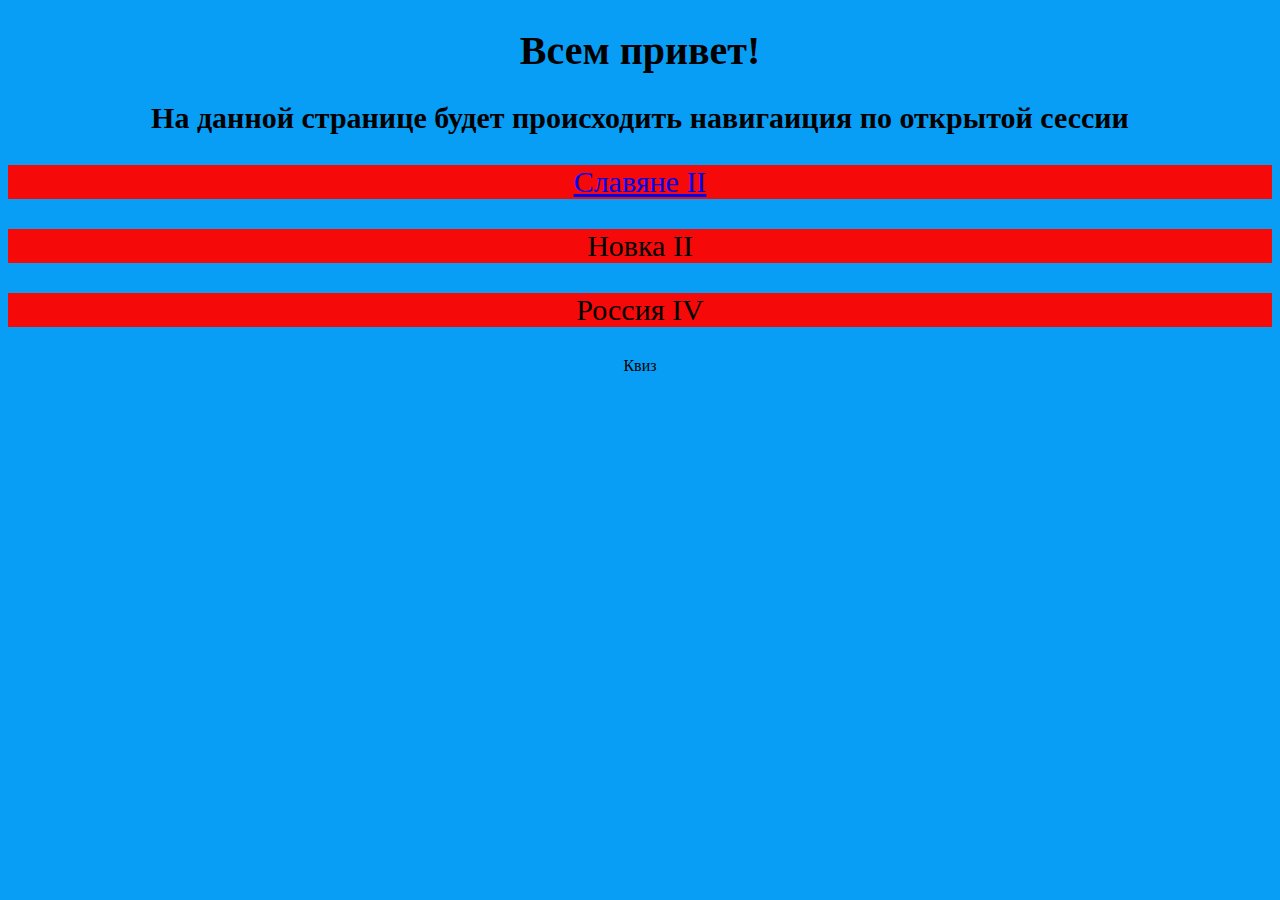
<file: index.html>
<!DOCTYPE html>
<head>
    <meta charset="utf-8">
    <title>Инициатива открытой сессии</title>
    <link rel="stylesheet" type="text/css" href="styles.css">
</head>
<body>
    <h1 align="center" style="font-size: 40px">Всем привет!</h1>
    <h2 align="center" style="font-size: 30px">На данной странице будет происходить навигаиция 
    по открытой сессии</h2>
    <div align="center" >
        <p class="exam"><a href="slaves/slaves.html">Славяне II</a></p>
        <p class="exam">Новка II</p>
        <p class='exam'>Россия IV</p>
        <p class='quiz'>Квиз</p>
    </div>
</body>
</file>
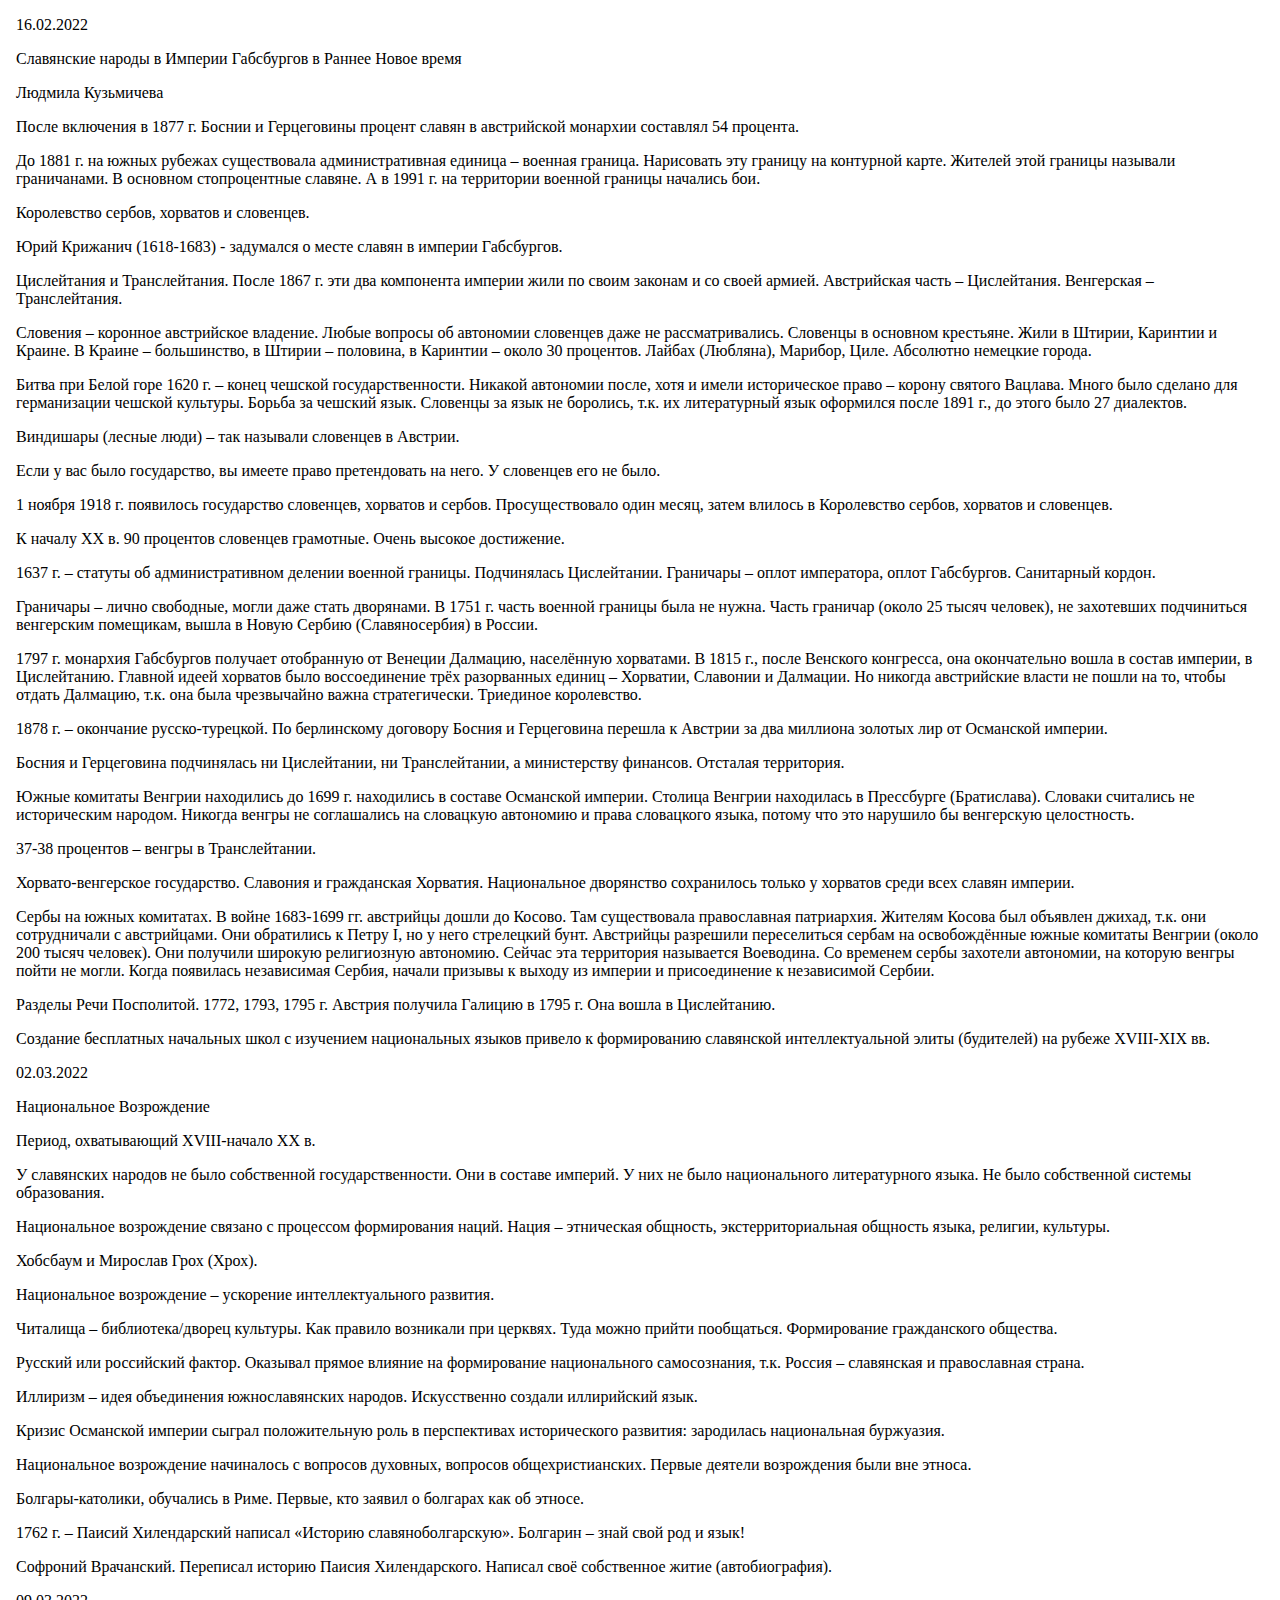
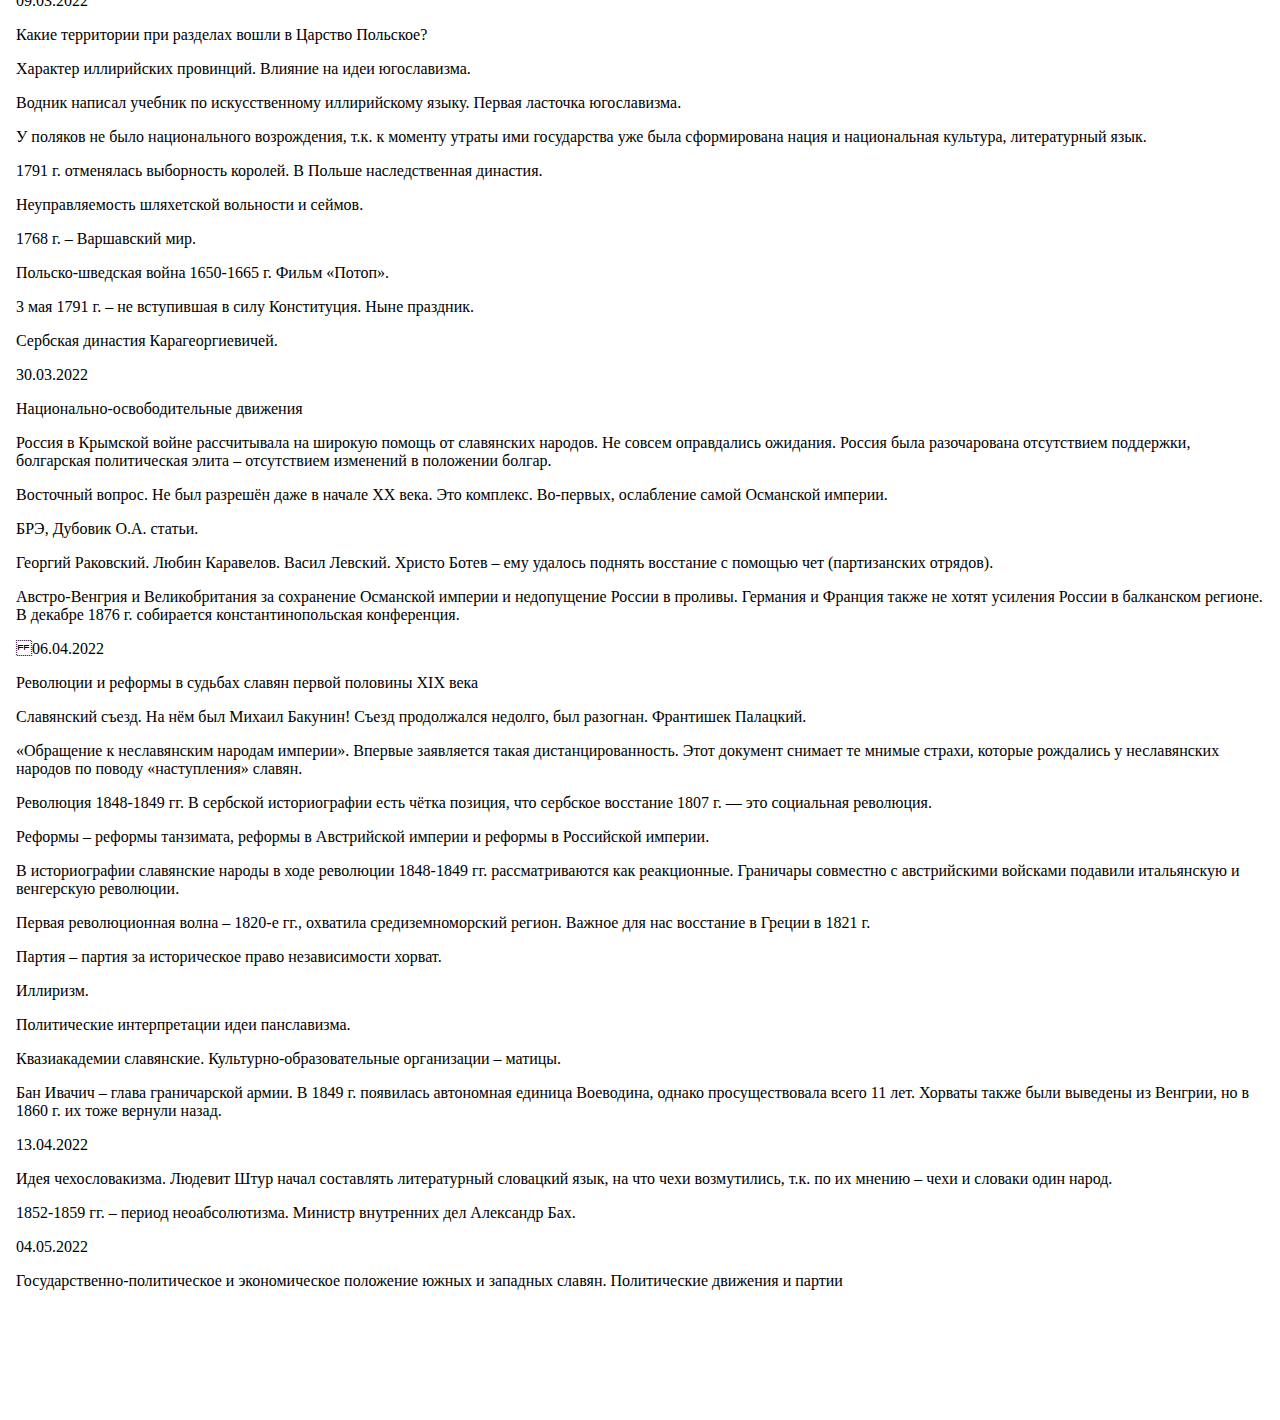
<file: slaves/conspect_1.html>
<!DOCTYPE html>
<head>
    <meta charset="utf-8">
    <title>Конспект Семена Протодьяконова</title>
    <style>
        object{
            height: 3000px;
            width: 100%;
        }
    </style>
    
</head>
<body>
    <div>
    <object data="slavyane.html" type="text/html"
     style="title="Конспект Семена Протодьяконова"></object>
     </div>
</body>
</file>
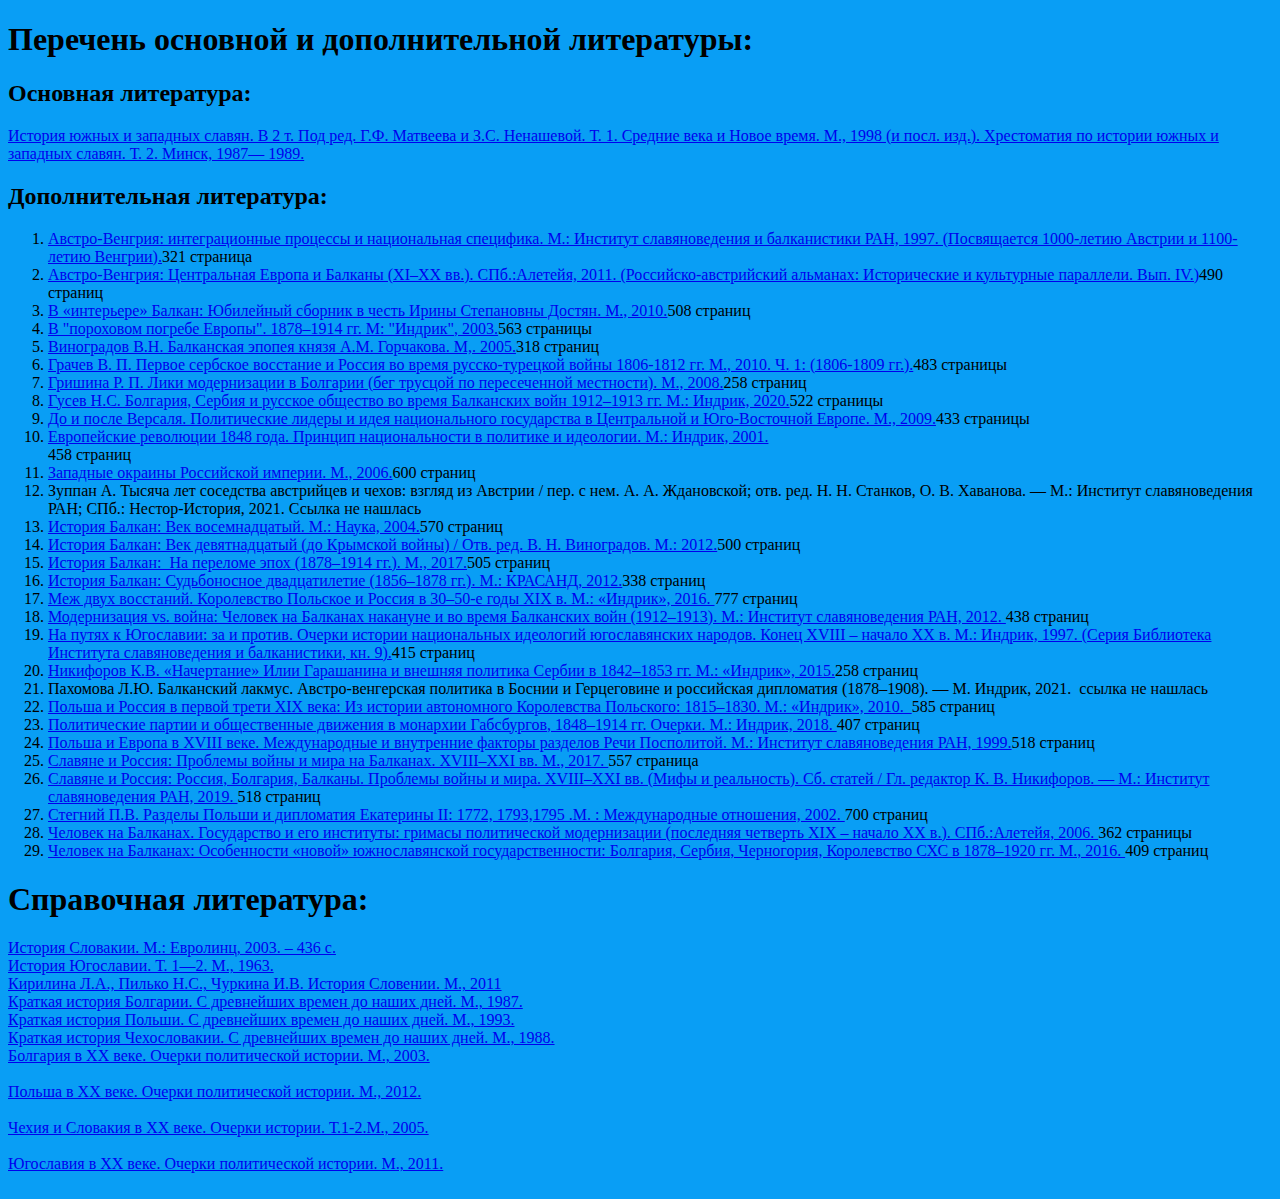
<file: slaves/literature.html>
<!DOCTYPE html>
<head>
    <meta charset="utf-8">
    <title>Литература по славянам</title>
    <link rel="stylesheet" type="text/css" href="../styles.css">
</head>
<body>
<h1>Перечень основной и дополнительной литературы:</h1>
<h2>Основная литература:</h2>
<div>
<p><a target="_blank" href="https://vk.com/wall-18494392_30596">История южных и западных славян. В 2 т. Под ред. Г.Ф. Матвеева и З.С. Ненашевой. Т. 1. Средние века и Новое время. М., 1998 (и посл. изд.). 
Хрестоматия по истории южных и западных славян. Т. 2. Минск, 1987— 1989.</a></p>
</div>
<h2>Дополнительная литература:</h2>
<ol>
<li><a href="http://www.inslav.ru/images/stories/pdf/1997_Avstro-Vengrija.pdf" target="_blank">Австро-Венгрия: интеграционные процессы и национальная специфика. М.: Институт славяноведения и балканистики РАН, 1997. (Посвящается 1000-летию Австрии и 1100-летию Венгрии).</a>321 страница</li>
<li><a href="https://inslav.ru/sites/default/files/editions/2011_avstro-vengrija_centraljnaja_evropa_i_balkany.pdf" target="_blank">Австро-Венгрия: Центральная Европа и Балканы (XI–XX вв.). СПб.:Алетейя, 2011. (Российско-австрийский альманах: Исторические и культурные параллели. Вып. IV.)</a>490 страниц</li>
<li><a href="https://inslav.ru/images/stories/pdf/2010_V_interjere_Balkan.pdf" target="_blank">В «интерьере» Балкан: Юбилейный сборник в честь Ирины Степановны Достян. М., 2010.</a>508 страниц</li>
<li><a href="http://www.inslav.ru/images/stories/pdf/2003_V_poroxovom_pogrebe_Evropy.pdf" target="_blank">В "пороховом погребе Европы". 1878–1914 гг. М: "Индрик", 2003.</a>563 страницы</li>
<li><a href="https://inslav.ru/images/stories/pdf/2005_Vinogradov.pdf" target="_blank">Виноградов В.Н. Балканская эпопея князя А.М. Горчакова. М,. 2005.</a>318 страниц</li>
<li><a href="https://inslav.ru/images/stories/pdf/2010_Grachev.pdf" target="_blank">Грачев В. П. Первое сербское восстание и Россия во время русско-турецкой войны 1806-1812 гг. М., 2010. Ч. 1: (1806-1809 гг.).</a>483 страницы</li>
<li><a href="http://www.inslav.ru/images/stories/pdf/2008_Grishina_Liki_modernizacii_v_Bolgarii.pdf" target="_blank">Гришина Р. П. Лики модернизации в Болгарии (бег трусцой по пересеченной местности). М., 2008.</a>258 страниц</li>
<li><a href="https://vk.com/doc363518956_635493490?hash=D5ydvTI7EzC7lrNzZD45lmTrMpNLxOnLOtZbac2IFcT&dl=P23NoIE7DEdLmnvuFjGJlj1l0hHiScBYrUdi5IYRGho" target="_blank">Гусев Н.С. Болгария, Сербия и русское общество во время Балканских войн 1912–1913 гг. М.: Индрик, 2020.</a>522 страницы</li>
<li><a href="http://www.inslav.ru/images/stories/pdf/2009_Do_i_posle_Versal'a.pdf" target="_blank">До и после Версаля. Политические лидеры и идея национального государства в Центральной и Юго-Восточной Европе. М., 2009.</a>433 страницы</li>
<li><a href="http://www.inslav.ru/images/stories/pdf/2001_Evropejskie_revolucii_1848.pdf" target="_blank">Европейские революции 1848 года. Принцип национальности в политике и идеологии. М.: Индрик, 2001. </a></li>458 страниц
<li><a href="https://vk.com/doc225306680_515538696?hash=h3Jy7Z8xwia69kYOsAonX2s27vuLRTVJqaZHSSxSwZk&dl=kfJ4vZu5VOg2Scqmssw4wUNlblRXp2XUTbzopMUFHJs" target="_blank">Западные окраины Российской империи. М., 2006.</a>600 страниц</li>
<li>Зуппан А. Тысяча лет соседства австрийцев и чехов: взгляд из Австрии / пер. с нем. А. А. Ждановской; отв. ред. Н. Н. Станков, О. В. Хаванова. — М.: Институт славяноведения РАН; СПб.: Нестор-История, 2021.  Ссылка не нашлась</li>
<li><a href="http://www.inslav.ru/images/stories/pdf/2004_Istorija_Balkan_XVIII.pdf" target="_blank">История Балкан: Век восемнадцатый. М.: Наука, 2004.</a>570 страниц</li>
<li><a href="https://inslav.ru/sites/default/files/editions/2012_istorija_balkan_vek_xix.pdf" target="_blank">История Балкан: Век девятнадцатый (до Крымской войны) / Отв. ред. В. Н. Виноградов. М.: 2012.</a>500 страниц</li>
<li><a href="https://inslav.ru/sites/default/files/editions/2017_istorija_balkan_na_perelome_epox.pdf" target="_blank">История Балкан:  На переломе эпох (1878–1914 гг.). М., 2017.</a>505 страниц</li>
<li><a href="http://www.inslav.ru/images/stories/pdf/2012_Istorija_Balkan.pdf" target="_blank">История Балкан: Судьбоносное двадцатилетие (1856–1878 гг.). М.: КРАСАНД, 2012.</a>338 страниц</li>
<li><a href="https://docs.yandex.ru/docs/view?tm=1652510634&tld=ru&lang=ru&name=2016_falkovich.pdf&text=%D0%9C%D0%B5%D0%B6%20%D0%B4%D0%B2%D1%83%D1%85%20%D0%B2%D0%BE%D1%81%D1%81%D1%82%D0%B0%D0%BD%D0%B8%D0%B9.%20%D0%9A%D0%BE%D1%80%D0%BE%D0%BB%D0%B5%D0%B2%D1%81%D1%82%D0%B2%D0%BE%20%D0%9F%D0%BE%D0%BB%D1%8C%D1%81%D0%BA%D0%BE%D0%B5%20%D0%B8%20%D0%A0%D0%BE%D1%81%D1%81%D0%B8%D1%8F%20%D0%B2%2030%E2%80%9350-%D0%B5%20%D0%B3%D0%BE%D0%B4%D1%8B%20XIX%20%D0%B2.%20%D0%9C.%3A%20%C2%AB%D0%98%D0%BD%D0%B4%D1%80%D0%B8%D0%BA%C2%BB%2C%202016.&url=https%3A%2F%2Finslav.ru%2Fsites%2Fdefault%2Ffiles%2Feditions%2F2016_falkovich.pdf&lr=213&mime=pdf&l10n=ru&sign=d458bef21ddce05042f5cfa9306331a0&keyno=0&nosw=1&serpParams=tm%3D1652510634%26tld%3Dru%26lang%3Dru%26name%3D2016_falkovich.pdf%26text%3D%25D0%259C%25D0%25B5%25D0%25B6%2B%25D0%25B4%25D0%25B2%25D1%2583%25D1%2585%2B%25D0%25B2%25D0%25BE%25D1%2581%25D1%2581%25D1%2582%25D0%25B0%25D0%25BD%25D0%25B8%25D0%25B9.%2B%25D0%259A%25D0%25BE%25D1%2580%25D0%25BE%25D0%25BB%25D0%25B5%25D0%25B2%25D1%2581%25D1%2582%25D0%25B2%25D0%25BE%2B%25D0%259F%25D0%25BE%25D0%25BB%25D1%258C%25D1%2581%25D0%25BA%25D0%25BE%25D0%25B5%2B%25D0%25B8%2B%25D0%25A0%25D0%25BE%25D1%2581%25D1%2581%25D0%25B8%25D1%258F%2B%25D0%25B2%2B30%25E2%2580%259350-%25D0%25B5%2B%25D0%25B3%25D0%25BE%25D0%25B4%25D1%258B%2BXIX%2B%25D0%25B2.%2B%25D0%259C.%253A%2B%25C2%25AB%25D0%2598%25D0%25BD%25D0%25B4%25D1%2580%25D0%25B8%25D0%25BA%25C2%25BB%252C%2B2016.%26url%3Dhttps%253A%2F%2Finslav.ru%2Fsites%2Fdefault%2Ffiles%2Feditions%2F2016_falkovich.pdf%26lr%3D213%26mime%3Dpdf%26l10n%3Dru%26sign%3Dd458bef21ddce05042f5cfa9306331a0%26keyno%3D0%26nosw%3D1" target="_blank">Меж двух восстаний. Королевство Польское и Россия в 30–50-е годы XIX в. М.: «Индрик», 2016. </a>777 страниц</li>
<li><a href="https://inslav.ru/images/stories/pdf/2012_Modernizacija_vs_vojna.pdf" target="_blank">Модернизация vs. война: Человек на Балканах накануне и во время Балканских войн (1912–1913). М.: Институт славяноведения РАН, 2012. </a>438 страниц</li>
<li><a href="http://www.inslav.ru/images/stories/pdf/1997_Na_put'ax_k_Jugoslavii.pdf" target="_blank">На путях к Югославии: за и против. Очерки истории национальных идеологий югославянских народов. Конец XVIII – начало XX в. М.: Индрик, 1997. (Серия Библиотека Института славяноведения и балканистики, кн. 9).</a>415 страниц</li>
<li><a href="https://inslav.ru/sites/default/files/editions/2015_nikiforov.pdf" target="_blank">Никифоров К.В. «Начертание» Илии Гарашанина и внешняя политика Сербии в 1842–1853 гг. М.: «Индрик», 2015.</a>258 страниц</li>
<li>Пахомова Л.Ю. Балканский лакмус. Австро-венгерская политика в Боснии и Герцеговине и российская дипломатия (1878–1908). — М. Индрик, 2021.  ссылка не нашлась</li>
<li><a href="https://docs.yandex.ru/docs/view?tm=1652511153&tld=ru&lang=ru&name=2010_polsha_i_rossija.pdf&text=%D0%9F%D0%BE%D0%BB%D1%8C%D1%88%D0%B0%20%D0%B8%20%D0%A0%D0%BE%D1%81%D1%81%D0%B8%D1%8F%20%D0%B2%20%D0%BF%D0%B5%D1%80%D0%B2%D0%BE%D0%B9%20%D1%82%D1%80%D0%B5%D1%82%D0%B8%20XIX%20%D0%B2%D0%B5%D0%BA%D0%B0%3A%20%D0%98%D0%B7%20%D0%B8%D1%81%D1%82%D0%BE%D1%80%D0%B8%D0%B8%20%D0%B0%D0%B2%D1%82%D0%BE%D0%BD%D0%BE%D0%BC%D0%BD%D0%BE%D0%B3%D0%BE%20%D0%9A%D0%BE%D1%80%D0%BE%D0%BB%D0%B5%D0%B2%D1%81%D1%82%D0%B2%D0%B0%20%D0%9F%D0%BE%D0%BB%D1%8C%D1%81%D0%BA%D0%BE%D0%B3%D0%BE%3A%201815%E2%80%931830.%20%D0%9C.%3A%20%C2%AB%D0%98%D0%BD%D0%B4%D1%80%D0%B8%D0%BA%C2%BB%2C%202010.&url=https%3A%2F%2Finslav.ru%2Fsites%2Fdefault%2Ffiles%2Feditions%2F2010_polsha_i_rossija.pdf&lr=213&mime=pdf&l10n=ru&sign=cae06cde08997cd17fef0c65bfb87213&keyno=0&nosw=1&serpParams=tm%3D1652511153%26tld%3Dru%26lang%3Dru%26name%3D2010_polsha_i_rossija.pdf%26text%3D%25D0%259F%25D0%25BE%25D0%25BB%25D1%258C%25D1%2588%25D0%25B0%2B%25D0%25B8%2B%25D0%25A0%25D0%25BE%25D1%2581%25D1%2581%25D0%25B8%25D1%258F%2B%25D0%25B2%2B%25D0%25BF%25D0%25B5%25D1%2580%25D0%25B2%25D0%25BE%25D0%25B9%2B%25D1%2582%25D1%2580%25D0%25B5%25D1%2582%25D0%25B8%2BXIX%2B%25D0%25B2%25D0%25B5%25D0%25BA%25D0%25B0%253A%2B%25D0%2598%25D0%25B7%2B%25D0%25B8%25D1%2581%25D1%2582%25D0%25BE%25D1%2580%25D0%25B8%25D0%25B8%2B%25D0%25B0%25D0%25B2%25D1%2582%25D0%25BE%25D0%25BD%25D0%25BE%25D0%25BC%25D0%25BD%25D0%25BE%25D0%25B3%25D0%25BE%2B%25D0%259A%25D0%25BE%25D1%2580%25D0%25BE%25D0%25BB%25D0%25B5%25D0%25B2%25D1%2581%25D1%2582%25D0%25B2%25D0%25B0%2B%25D0%259F%25D0%25BE%25D0%25BB%25D1%258C%25D1%2581%25D0%25BA%25D0%25BE%25D0%25B3%25D0%25BE%253A%2B1815%25E2%2580%25931830.%2B%25D0%259C.%253A%2B%25C2%25AB%25D0%2598%25D0%25BD%25D0%25B4%25D1%2580%25D0%25B8%25D0%25BA%25C2%25BB%252C%2B2010.%26url%3Dhttps%253A%2F%2Finslav.ru%2Fsites%2Fdefault%2Ffiles%2Feditions%2F2010_polsha_i_rossija.pdf%26lr%3D213%26mime%3Dpdf%26l10n%3Dru%26sign%3Dcae06cde08997cd17fef0c65bfb87213%26keyno%3D0%26nosw%3D1" target="_blank">Польша и Россия в первой трети XIX века: Из истории автономного Королевства Польского: 1815–1830. М.: «Индрик», 2010.  </a>585 страниц</li>
<li><a href="https://www.rfbr.ru/rffi/ru/books/o_2114966#1" target="_blank">Политические партии и общественные движения в монархии Габсбургов, 1848–1914 гг. Очерки. М.: Индрик, 2018. </a>407 страниц</li>
<li><a href="https://inslav.ru/sites/default/files/editions/1999_polsha_i_evropa_v_xviii_veke.pdf" target="_blank">Польша и Европа в XVIII веке. Международные и внутренние факторы разделов Речи Посполитой. М.: Институт славяноведения РАН, 1999.</a>518 страниц</li>
<li><a href="https://inslav.ru/sites/default/files/editions/2017_slavjane_i_rossija_problemy_vojny_i_mira_na_balkanax.pdf" target="_blank">Славяне и Россия: Проблемы войны и мира на Балканах. XVIII–XXI вв. М., 2017. </a>557 страница</li>
<li><a href="https://inslav.ru/sites/default/files/editions/2019_slavjane_i_rossija_rossija_bolgarija_balkany.pdf" target="_blank">Славяне и Россия: Россия, Болгария, Балканы. Проблемы войны и мира. XVIII–XXI вв. (Мифы и реальность). Сб. статей / Гл. редактор К. В. Никифоров. — М.: Институт славяноведения РАН, 2019. </a>518 страниц</li>
<li><a href="https://vk.com/doc225306680_502238613?hash=wTx1WOSZWER1RR7PjgbQqUGLGwKooLuzIO8jvhG1oAP&dl=HjXkru0Zmr5vZBzqUebmOUGtMFxJxVucWGRBrYzObdz" target="_blank">Стегний П.В. Разделы Польши и дипломатия Екатерины II: 1772, 1793,1795 .М. : Международные отношения, 2002. </a>700 страниц</li>
<li><a href="http://www.inslav.ru/images/stories/pdf/2006_Chelovek_na_Balkanax.pdf" target="_blank">Человек на Балканах. Государство и его институты: гримасы политической модернизации (последняя четверть XIX – начало XX в.). СПб.:Алетейя, 2006. </a>362 страницы</li>
<li><a href="https://inslav.ru/sites/default/files/editions/2019_chelovek_na_balkanah.pdf" target="_blank">Человек на Балканах: Особенности «новой» южнославянской государственности: Болгария, Сербия, Черногория, Королевство СХС в 1878–1920 гг. М., 2016. </a>409 страниц</li>

</ol>
	<h1>Справочная литература:</h1>
    <li><a href="http://www.inslav.ru/images/stories/pdf/2003_Istorija_Slovakii.pdf" target="_blank">История Словакии. М.: Евролинц, 2003. – 436 с.</a></li>
    <li><a href="http://www.inslav.ru/resursy/elektronnaya-biblioteka/1810-1963-istorija-jugoslavii" target="_blank">История Югославии. Т. 1—2. М., 1963. </a></li>
    <li><a href="https://inslav.ru/publication/kirilina-l-pilko-n-s-churkina-i-v-istoriya-slovenii-spb-2011" target="_blank">Кирилина Л.А., Пилько Н.С., Чуркина И.В. История Словении. М., 2011 </a></li>
    <li><a href="http://www.inslav.ru/resursy/elektronnaya-biblioteka/979--qq-1987" target="_blank">Краткая история Болгарии. С древнейших времен до наших дней. М., 1987. </a></li>
    <li><a href="http://www.inslav.ru/images/stories/pdf/1993_Kratkaja_istorija_Polshi.pdf" target="_blank">Краткая история Польши. С древнейших времен до наших дней. М., 1993. </a></li>
    <li><a href="http://www.inslav.ru/resursy/elektronnaya-biblioteka/981--1988" target="_blank">Краткая история Чехословакии. С древнейших времен до наших дней. М.,  1988. </a></li>
    <li><a href="http://www.inslav.ru/resursy/elektronnaya-biblioteka/981--1988" target="_blank">Болгария в XX веке. Очерки политической истории. М., 2003.
    </a></li><li><a href="https://inslav.ru/publication/bolgariya-v-xx-veke-ocherki-politicheskoy-istorii-m-2003" target="_blank"></a></li>
    <li><a href="https://inslav.ru/publication/bolgariya-v-xx-veke-ocherki-politicheskoy-istorii-m-2003" target="_blank">Польша в XX веке. Очерки политической истории. М., 2012.
    </a></li><li><a href="https://inslav.ru/publication/polsha-v-xx-veke-ocherki-politicheskoy-istorii-m-2012" target="_blank"></a></li>
    <li><a href="https://inslav.ru/publication/polsha-v-xx-veke-ocherki-politicheskoy-istorii-m-2012" target="_blank">Чехия и Словакия в  XX веке. Очерки  истории. Т.1-2.М., 2005.
    </a></li><li><a href="https://inslav.ru/publication/chehiya-i-slovakiya-v-xx-veke-ocherki-istorii-m-2005-kn-1-2" target="_blank"></a></li>
    <li><a href="https://inslav.ru/publication/chehiya-i-slovakiya-v-xx-veke-ocherki-istorii-m-2005-kn-1-2" target="_blank">Югославия в ХХ веке. Очерки политической истории. М., 2011.
    </a></li><li><a href="https://inslav.ru/publication/yugoslaviya-v-xx-veke-ocherki-politicheskoy-istorii-m-2011" target="_blank"></a></li>
</body>
</file>
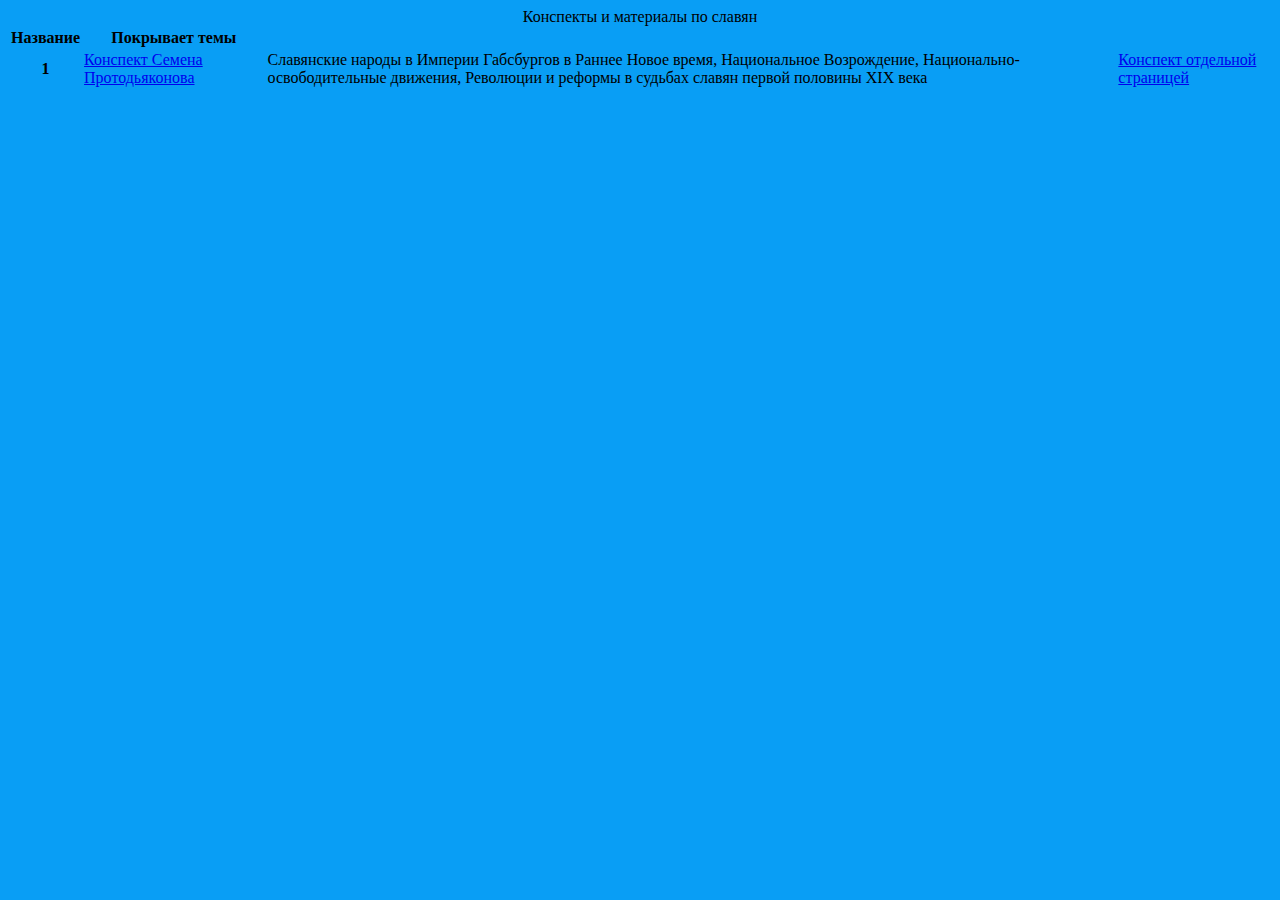
<file: slaves/materials.html>
<!DOCTYPE html>
<head>
    <meta charset="utf-8">
    <title>Конспекты и материалы по славянам</title>
    <link rel="stylesheet" type="text/css" href="../styles.css">
</head>
<body>
    <table>
        <thead>
            <caption>Конспекты и материалы по славян</caption>
            <th>Название</th>
            <th>Покрывает темы</th>
        </thead>
        <tbody>
            <tr>
                <th>1</th>
                <td><a href="https://github.com/MidnightTorch/6_semester/raw/main/slaves/Slavyane.docx">Конспект Семена Протодьяконова</a></td>
                <td>Славянские народы в Империи Габсбургов в Раннее Новое время,
                    Национальное Возрождение,
                    Национально-освободительные движения,
                    Революции и реформы в судьбах славян первой половины XIX века
                </td>
                <td><a href="conspect_1.html">Конспект отдельной страницей</a></td>
            </tr>
        </tbody>
    </table>
</body>
</file>
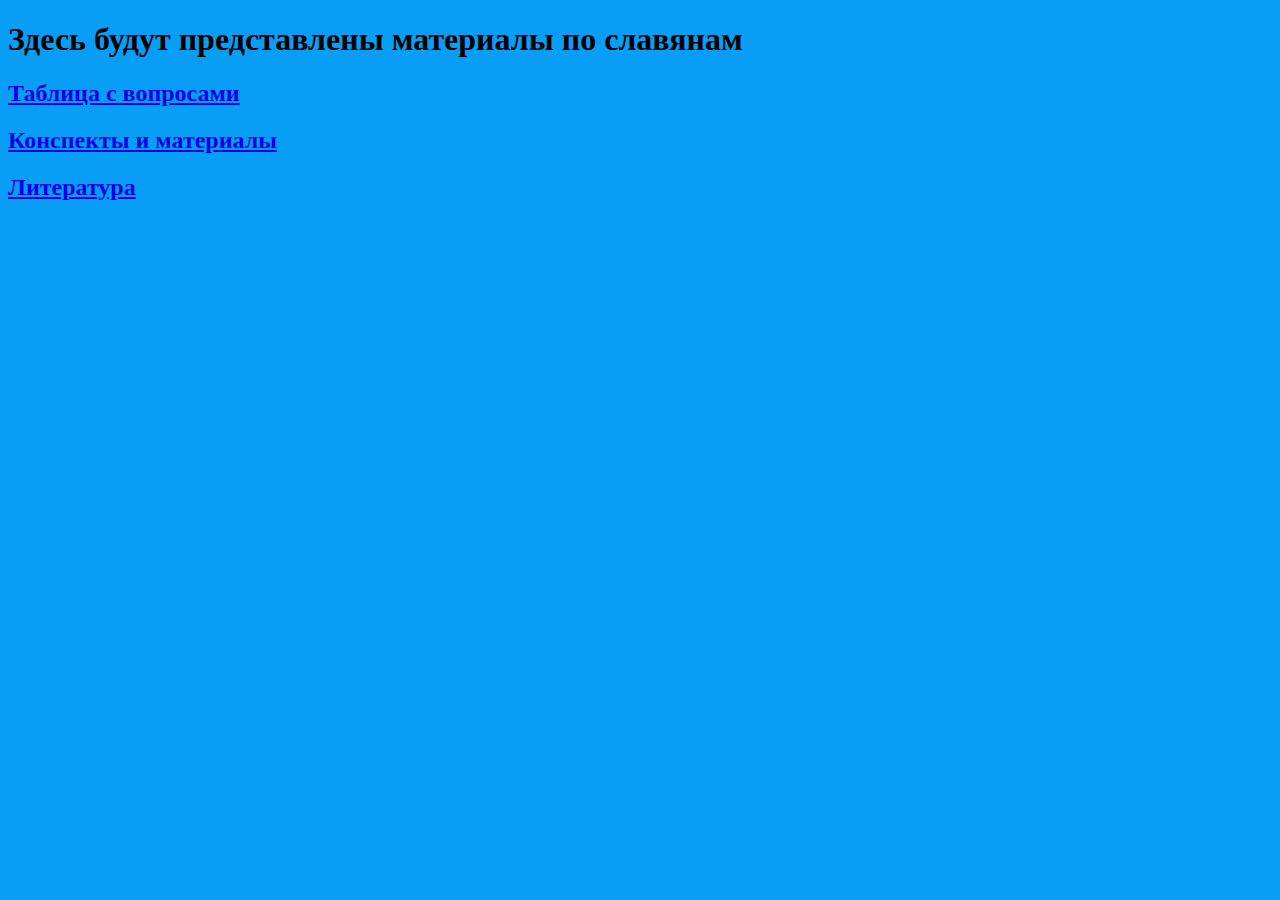
<file: slaves/slaves.html>
<!DOCTYPE html>
<head>
    <meta charset="utf-8">
    <title>Инициатива открытой сессии</title>
    <link rel="stylesheet" type="text/css" href="../styles.css">
</head>
<body>
    <h1>Здесь будут представлены материалы по славянам</h1>
    <h2><a href="table.html">Таблица с вопросами</a></h2>
    <h2><a href="materials.html">Конспекты и материалы</a></h2>
    <h2><a href="literature.html">Литература</a></h2>
</body>
</file>
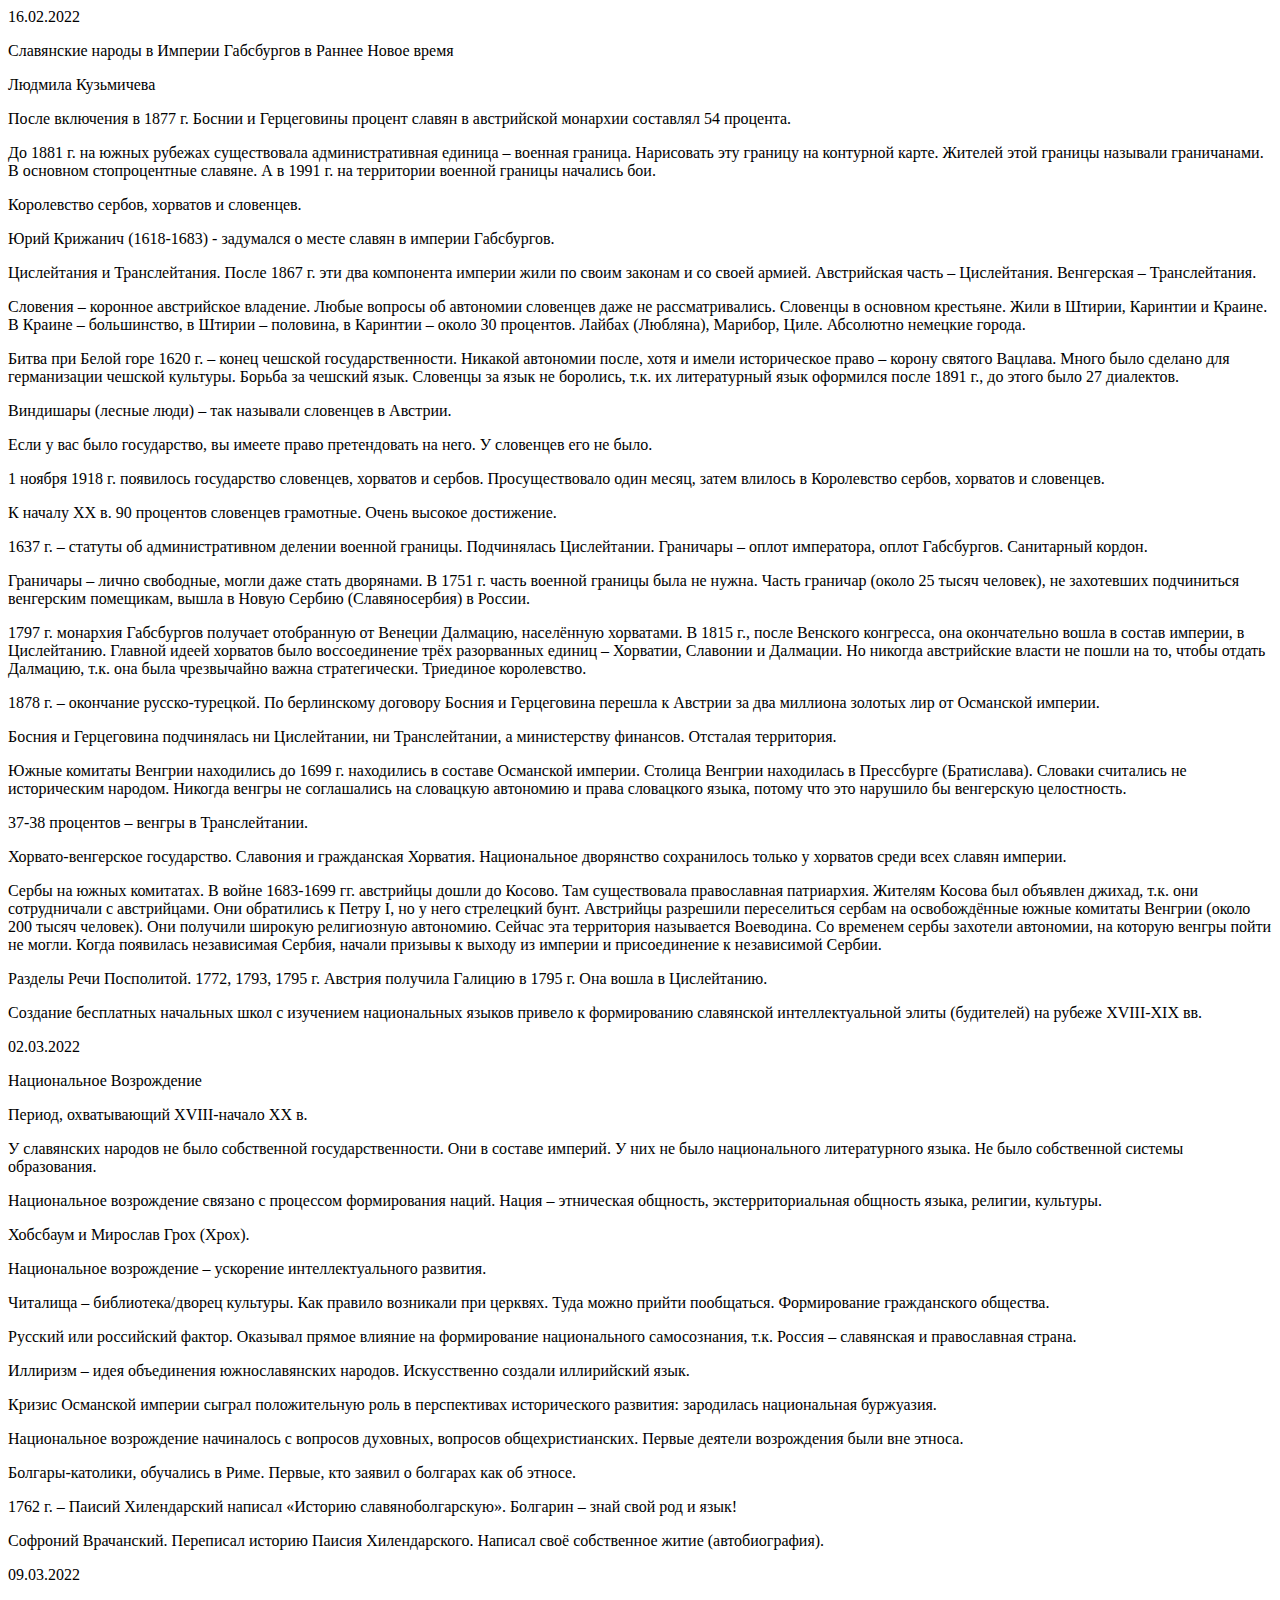
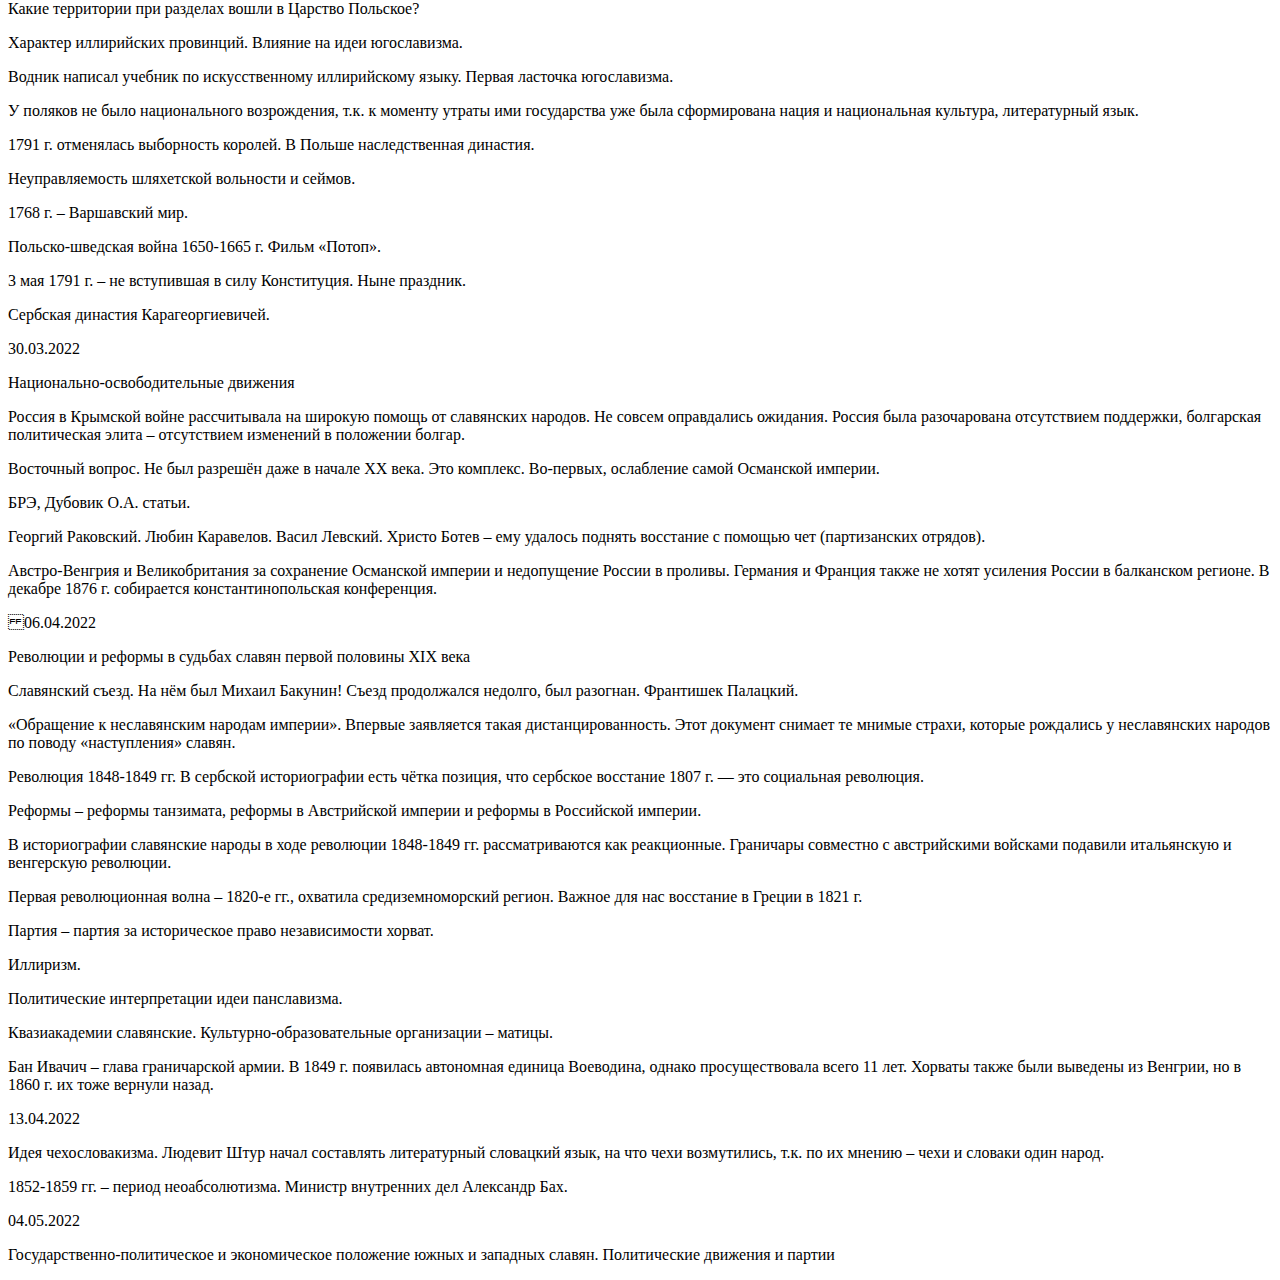
<file: slaves/slavyane.html>
<p><!DOCTYPE html></p>

<p>16.02.2022</p>

<p>Славянские народы в Империи Габсбургов в Раннее Новое время</p>

<p>Людмила Кузьмичева</p>

<p>После включения в 1877 г. Боснии и Герцеговины процент славян в австрийской монархии составлял 54 процента.</p>

<p>До 1881 г. на южных рубежах существовала административная единица – военная граница. Нарисовать эту границу на контурной карте. Жителей этой границы называли граничанами. В основном стопроцентные славяне. А в 1991 г. на территории военной границы начались бои.</p>

<p>Королевство сербов, хорватов и словенцев.</p>

<p>Юрий Крижанич (1618-1683) - задумался о месте славян в империи Габсбургов.</p>

<p>Цислейтания и Транслейтания. После 1867 г. эти два компонента империи жили по своим законам и со своей армией. Австрийская часть – Цислейтания. Венгерская – Транслейтания.</p>

<p>Словения – коронное австрийское владение. Любые вопросы об автономии словенцев даже не рассматривались. Словенцы в основном крестьяне. Жили в Штирии, Каринтии и Краине. В Краине – большинство, в Штирии – половина, в Каринтии – около 30 процентов. Лайбах (Любляна), Марибор, Циле. Абсолютно немецкие города.</p>

<p>Битва при Белой горе 1620 г. – конец чешской государственности. Никакой автономии после, хотя и имели историческое право – корону святого Вацлава. Много было сделано для германизации чешской культуры. Борьба за чешский язык. Словенцы за язык не боролись, т.к. их литературный язык оформился после 1891 г., до этого было 27 диалектов.</p>

<p>Виндишары (лесные люди) – так называли словенцев в Австрии.</p>

<p>Если у вас было государство, вы имеете право претендовать на него. У словенцев его не было.</p>

<p>1 ноября 1918 г. появилось государство словенцев, хорватов и сербов. Просуществовало один месяц, затем влилось в Королевство сербов, хорватов и словенцев.</p>

<p>К началу XX в. 90 процентов словенцев грамотные. Очень высокое достижение.</p>

<p>1637 г. – статуты об административном делении военной границы. Подчинялась Цислейтании. Граничары – оплот императора, оплот Габсбургов. Санитарный кордон.</p>

<p>Граничары – лично свободные, могли даже стать дворянами. В 1751 г. часть военной границы была не нужна. Часть граничар (около 25 тысяч человек), не захотевших подчиниться венгерским помещикам, вышла в Новую Сербию (Славяносербия) в России.</p>

<p>1797 г. монархия Габсбургов получает отобранную от Венеции Далмацию, населённую хорватами. В 1815 г., после Венского конгресса, она окончательно вошла в состав империи, в Цислейтанию. Главной идеей хорватов было воссоединение трёх разорванных единиц – Хорватии, Славонии и Далмации. Но никогда австрийские власти не пошли на то, чтобы отдать Далмацию, т.к. она была чрезвычайно важна стратегически. Триединое королевство.</p>

<p>1878 г. – окончание русско-турецкой. По берлинскому договору Босния и Герцеговина перешла к Австрии за два миллиона золотых лир от Османской империи.</p>

<p>Босния и Герцеговина подчинялась ни Цислейтании, ни Транслейтании, а министерству финансов. Отсталая территория.</p>

<p>Южные комитаты Венгрии находились до 1699 г. находились в составе Османской империи. Столица Венгрии находилась в Прессбурге (Братислава). Словаки считались не историческим народом. Никогда венгры не соглашались на словацкую автономию и права словацкого языка, потому что это нарушило бы венгерскую целостность.</p>

<p>37-38 процентов – венгры в Транслейтании.</p>

<p>Хорвато-венгерское государство. Славония и гражданская Хорватия. Национальное дворянство сохранилось только у хорватов среди всех славян империи.</p>

<p>Сербы на южных комитатах. В войне 1683-1699 гг. австрийцы дошли до Косово. Там существовала православная патриархия. Жителям Косова был объявлен джихад, т.к. они сотрудничали с австрийцами. Они обратились к Петру I, но у него стрелецкий бунт. Австрийцы разрешили переселиться сербам на освобождённые южные комитаты Венгрии (около 200 тысяч человек). Они получили широкую религиозную автономию. Сейчас эта территория называется Воеводина. Со временем сербы захотели автономии, на которую венгры пойти не могли. Когда появилась независимая Сербия, начали призывы к выходу из империи и присоединение к независимой Сербии.</p>

<p>Разделы Речи Посполитой. 1772, 1793, 1795 г. Австрия получила Галицию в 1795 г. Она вошла в Цислейтанию.</p>

<p>Создание бесплатных начальных школ с изучением национальных языков привело к формированию славянской интеллектуальной элиты (будителей) на рубеже XVIII-XIX вв.</p>

<p>02.03.2022</p>

<p>Национальное Возрождение</p>

<p>Период, охватывающий XVIII-начало XX в.</p>

<p>У славянских народов не было собственной государственности. Они в составе империй. У них не было национального литературного языка. Не было собственной системы образования.</p>

<p>Национальное возрождение связано с процессом формирования наций. Нация – этническая общность, экстерриториальная общность языка, религии, культуры.</p>

<p>Хобсбаум и Мирослав Грох (Хрох).</p>

<p>Национальное возрождение – ускорение интеллектуального развития.</p>

<p>Читалища – библиотека/дворец культуры. Как правило возникали при церквях. Туда можно прийти пообщаться. Формирование гражданского общества.</p>

<p>Русский или российский фактор. Оказывал прямое влияние на формирование национального самосознания, т.к. Россия – славянская и православная страна.</p>

<p>Иллиризм – идея объединения южнославянских народов. Искусственно создали иллирийский язык.</p>

<p>Кризис Османской империи сыграл положительную роль в перспективах исторического развития: зародилась национальная буржуазия.</p>

<p>Национальное возрождение начиналось с вопросов духовных, вопросов общехристианских. Первые деятели возрождения были вне этноса.</p>

<p>Болгары-католики, обучались в Риме. Первые, кто заявил о болгарах как об этносе.</p>

<p>1762 г. – Паисий Хилендарский написал «Историю славяноболгарскую». Болгарин – знай свой род и язык!</p>

<p>Софроний Врачанский. Переписал историю Паисия Хилендарского. Написал своё собственное житие (автобиография).</p>

<p>09.03.2022</p>

<p>Какие территории при разделах вошли в Царство Польское?</p>

<p>Характер иллирийских провинций. Влияние на идеи югославизма.</p>

<p>Водник написал учебник по искусственному иллирийскому языку. Первая ласточка югославизма.</p>

<p>У поляков не было национального возрождения, т.к. к моменту утраты ими государства уже была сформирована нация и национальная культура, литературный язык.</p>

<p>1791 г. отменялась выборность королей. В Польше наследственная династия.</p>

<p>Неуправляемость шляхетской вольности и сеймов.</p>

<p>1768 г. – Варшавский мир.</p>

<p>Польско-шведская война 1650-1665 г. Фильм «Потоп».</p>

<p>3 мая 1791 г. – не вступившая в силу Конституция. Ныне праздник.</p>

<p>Сербская династия Карагеоргиевичей.</p>

<p>30.03.2022</p>

<p>Национально-освободительные движения</p>

<p>Россия в Крымской войне рассчитывала на широкую помощь от славянских народов. Не совсем оправдались ожидания. Россия была разочарована отсутствием поддержки, болгарская политическая элита – отсутствием изменений в положении болгар.</p>

<p>Восточный вопрос. Не был разрешён даже в начале XX века. Это комплекс. Во-первых, ослабление самой Османской империи.</p>

<p>БРЭ, Дубовик О.А. статьи.</p>

<p>Георгий Раковский. Любин Каравелов. Васил Левский. Христо Ботев – ему удалось поднять восстание с помощью чет (партизанских отрядов).</p>

<p>Австро-Венгрия и Великобритания за сохранение Османской империи и недопущение России в проливы. Германия и Франция также не хотят усиления России в балканском регионе. В декабре 1876 г. собирается константинопольская конференция.</p>

<p>06.04.2022</p>

<p>Революции и реформы в судьбах славян первой половины XIX века</p>

<p>Славянский съезд. На нём был Михаил Бакунин! Съезд продолжался недолго, был разогнан. Франтишек Палацкий.</p>

<p>«Обращение к неславянским народам империи». Впервые заявляется такая дистанцированность. Этот документ снимает те мнимые страхи, которые рождались у неславянских народов по поводу «наступления» славян.</p>

<p>Революция 1848-1849 гг. В сербской историографии есть чётка позиция, что сербское восстание 1807 г. — это социальная революция.</p>

<p>Реформы – реформы танзимата, реформы в Австрийской империи и реформы в Российской империи.</p>

<p>В историографии славянские народы в ходе революции 1848-1849 гг. рассматриваются как реакционные. Граничары совместно с австрийскими войсками подавили итальянскую и венгерскую революции.</p>

<p>Первая революционная волна – 1820-е гг., охватила средиземноморский регион. Важное для нас восстание в Греции в 1821 г.</p>

<p>Партия – партия за историческое право независимости хорват.</p>

<p>Иллиризм.</p>

<p>Политические интерпретации идеи панславизма.</p>

<p>Квазиакадемии славянские. Культурно-образовательные организации – матицы.</p>

<p>Бан Ивачич – глава граничарской армии. В 1849 г. появилась автономная единица Воеводина, однако просуществовала всего 11 лет. Хорваты также были выведены из Венгрии, но в 1860 г. их тоже вернули назад.</p>

<p>13.04.2022</p>

<p>Идея чехословакизма. Людевит Штур начал составлять литературный словацкий язык, на что чехи возмутились, т.к. по их мнению – чехи и словаки один народ.</p>

<p>1852-1859 гг. – период неоабсолютизма. Министр внутренних дел Александр Бах.</p>

<p>04.05.2022</p>

<p>Государственно-политическое и экономическое положение южных и западных славян. Политические движения и партии</p>
</file>
<file: styles.css>
body{
    background-color: rgb(9, 158, 245);
}
.exam{
    background-color: rgb(245, 9, 9);
    font-size : 30px;
}
</file>
